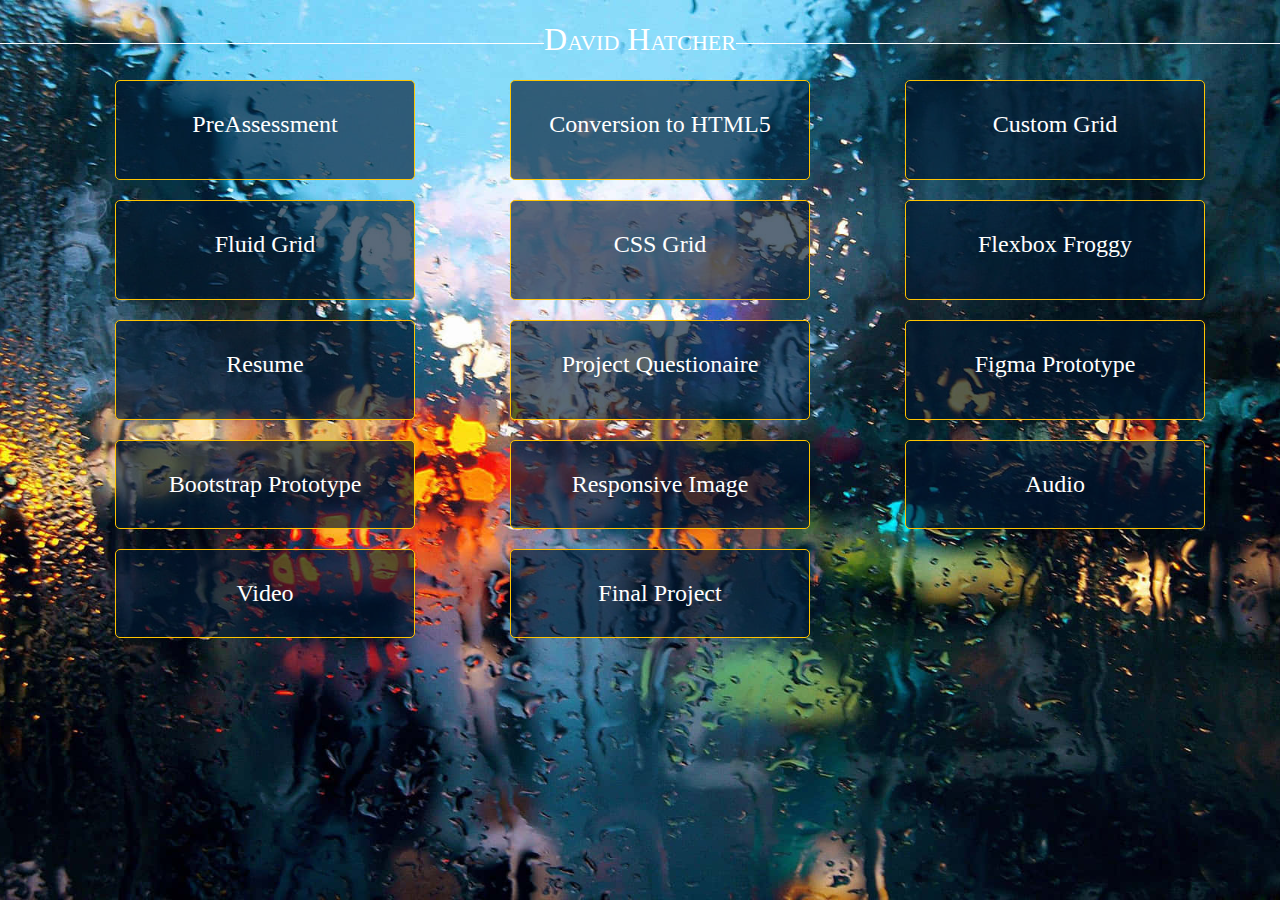
<file: index.html>
<!DOCTYPE html>
<html lang="en">
<head>
    <meta charset="UTF-8">
    <meta name ="author" content="David Hatcher" />
    <link rel="stylesheet" href="assets/css/style.css">
    <meta name="viewport" content="width=device-width, initial-scale=1.0">
    <title>Document</title>
</head>


<body>

    <main class="container">

  <!--  <img src="assets/img/rain_400.jpg" 
    srcset="assets/img/rain_1920.jpg 1920w, 
    assets/img/rain_1327.jpg 1327w,
    assets/img/rain_1034.jpg 1034,
    assets/img/rain_768.jpg 768,
    assets/img/rain_400.jpg 400" alt="Rain on Window">
    -->

    <h1>David Hatcher</h1>

        <ul class="grid-container" id="specifically-me">
            <li class = "box"><a href="preassessment/index.html">PreAssessment</a></li>
            <li class = "box"><a href="HTML5-semantics/index.html">Conversion to HTML5</a></li>
            <li class = "box"><a href="grid/index.html">Custom Grid</a></li>
            <li class = "box"><a href="fluid-grid/index.html">Fluid Grid</a></li>
            <li class = "box"><a href="css-grid-exercise-1/index.html">CSS Grid</a></li>
            <li class = "box"><a href="assets/img/Flexbox.PNG">Flexbox Froggy</a></li>
            <li class = "box"><a href="resume/index.html">Resume</a></li>
            <li class = "box"><a href="Final Project Planning/Questionaire/Site Planning Questionnaire.pdf">Project Questionaire</a></li>
            <li class = "box"><a href="https://www.figma.com/proto/dkcM1W251LJJp8NVSPHXsZ/Visual-Prototype?type=design&node-id=2-13&t=l8nT8TWOefuzTnHR-1&scaling=scale-down&page-id=0%3A1&mode=design">Figma Prototype</a></li>
            <li class = "box"><a href="bootstrap/index.html">Bootstrap Prototype</a></li>
            <li class = "box"><a href="responsive-image/index.html">Responsive Image</a></li>
            <li class = "box"><a href="audio/index.html">Audio</a></li>
            <li class = "box"><a href="video/index.html">Video</a></li>
            <li class = "box"><a href="final-project/homepage.html">Final Project</a></li>
        </ul>
        
</main>
</body>
</html>
</file>
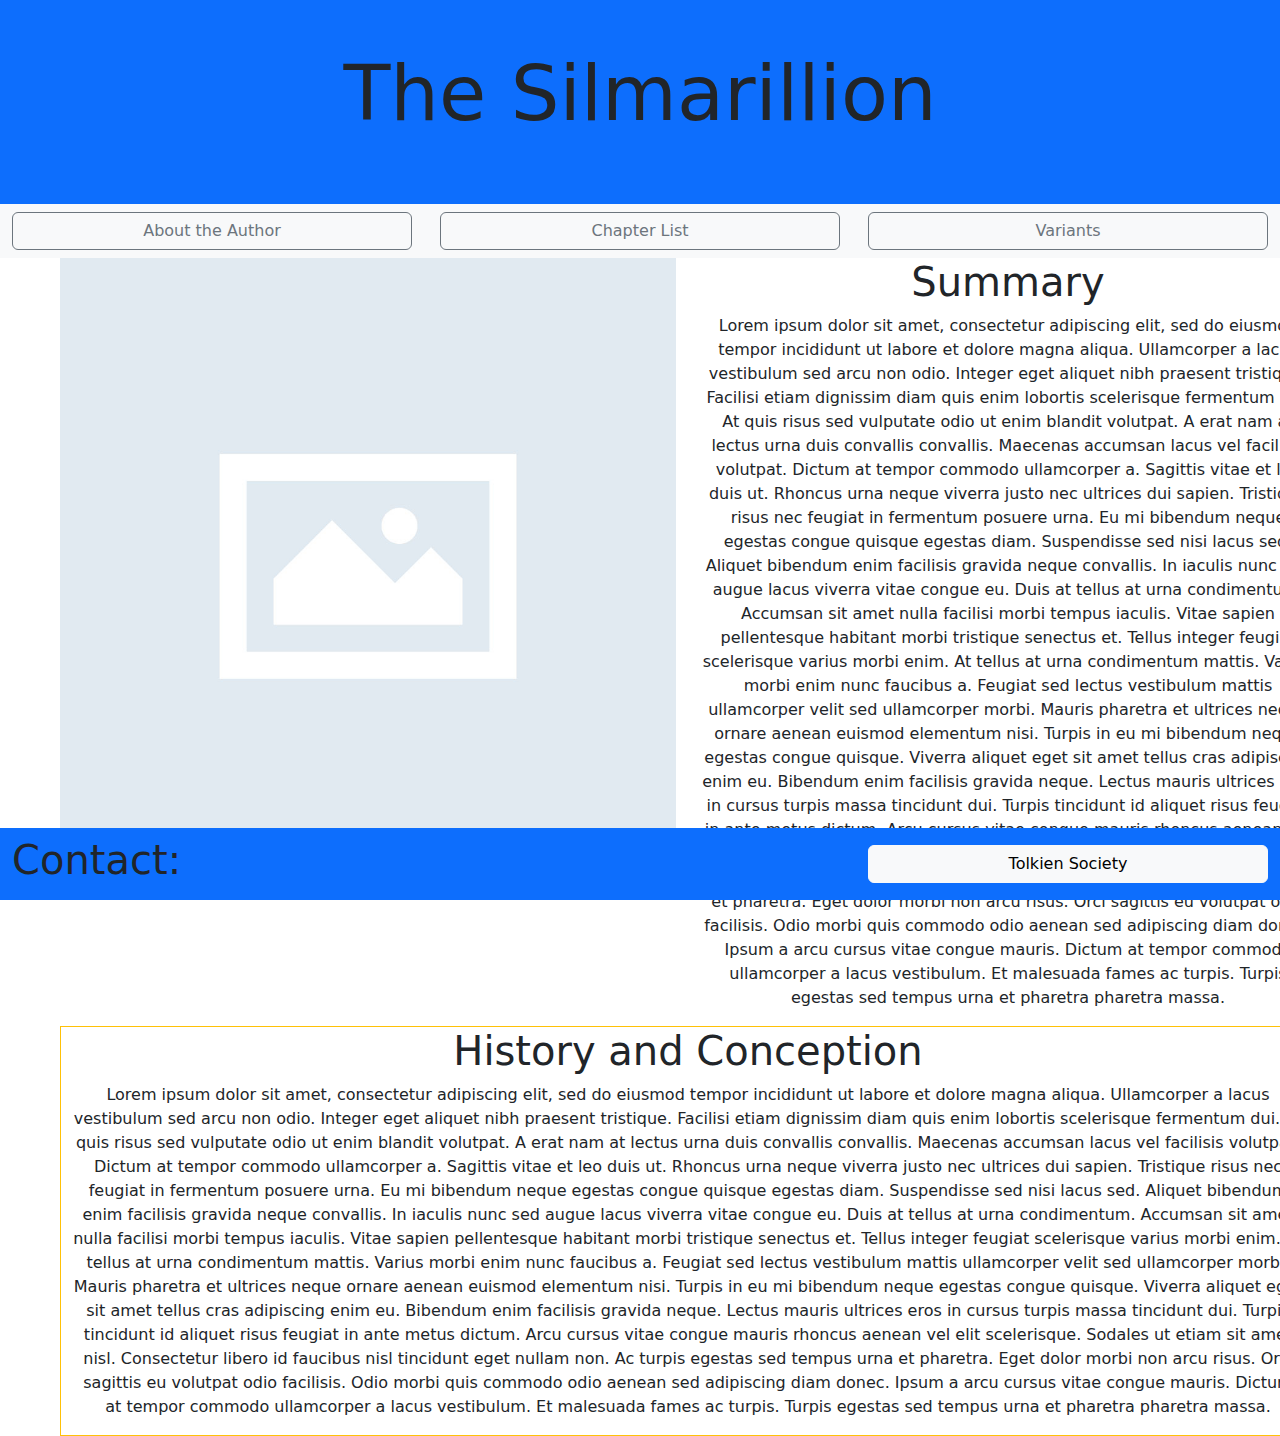
<file: bootstrap/index.html>
<!doctype html>
<html lang="en">
  <head>
    <meta charset="utf-8">
    <meta name ="author" content="David Hatcher" />
    <meta name="viewport" content="width=device-width, initial-scale=1">
    <title>Bootstrap demo</title>
    <link href="https://cdn.jsdelivr.net/npm/bootstrap@5.3.3/dist/css/bootstrap.min.css" rel="stylesheet" integrity="sha384-QWTKZyjpPEjISv5WaRU9OFeRpok6YctnYmDr5pNlyT2bRjXh0JMhjY6hW+ALEwIH" crossorigin="anonymous">
    <link href="assets/css/style.css" rel="stylesheet">
</head>
  <body>

    <header>
      <!-- Jumbotron -->
      <div class="jumbotron bg-primary p-5  text-center">
        <h1 class="mb-3" style="font-size: 6vw;">The Silmarillion</h1>
      </div>
      <!-- Jumbotron -->
    </header>

    <!--Nav-->
    <nav class="navbar sticky-top bg-body-tertiary">
      <form class="container-fluid text-center">
        <button class="btn btn-default btn-outline-secondary custom" type="button">About the Author</button>
        <button class="btn btn-default btn-outline-secondary custom" type="button">Chapter List</button>
        <button class="btn btn-default btn-outline-secondary custom" type="button">Variants</button>
      </form>
    </nav>
    <!--Nav-->

   
      <div class="container-fluid mx-5">
        <div class="row">
          <div class="col-lg-6">
            <img src="../bootstrap/assets/img/placeholderimage.jpg" class="img-fluid" alt="placeholder">
          </div>
          <div class="col text-center">
            <h1>Summary</h1>
              <p>
                Lorem ipsum dolor sit amet, consectetur adipiscing elit, sed do eiusmod tempor incididunt ut labore et dolore magna aliqua. Ullamcorper a lacus vestibulum sed arcu non odio. Integer eget aliquet nibh praesent tristique. Facilisi etiam dignissim diam quis enim lobortis scelerisque fermentum dui. At quis risus sed vulputate odio ut enim blandit volutpat. A erat nam at lectus urna duis convallis convallis. Maecenas accumsan lacus vel facilisis volutpat. Dictum at tempor commodo ullamcorper a. Sagittis vitae et leo duis ut. Rhoncus urna neque viverra justo nec ultrices dui sapien. Tristique risus nec feugiat in fermentum posuere urna. Eu mi bibendum neque egestas congue quisque egestas diam. Suspendisse sed nisi lacus sed. Aliquet bibendum enim facilisis gravida neque convallis. In iaculis nunc sed augue lacus viverra vitae congue eu.
                Duis at tellus at urna condimentum. Accumsan sit amet nulla facilisi morbi tempus iaculis. Vitae sapien pellentesque habitant morbi tristique senectus et. Tellus integer feugiat scelerisque varius morbi enim. At tellus at urna condimentum mattis. Varius morbi enim nunc faucibus a. Feugiat sed lectus vestibulum mattis ullamcorper velit sed ullamcorper morbi. Mauris pharetra et ultrices neque ornare aenean euismod elementum nisi. Turpis in eu mi bibendum neque egestas congue quisque. Viverra aliquet eget sit amet tellus cras adipiscing enim eu. Bibendum enim facilisis gravida neque. Lectus mauris ultrices eros in cursus turpis massa tincidunt dui.
                Turpis tincidunt id aliquet risus feugiat in ante metus dictum. Arcu cursus vitae congue mauris rhoncus aenean vel elit scelerisque. Sodales ut etiam sit amet nisl. Consectetur libero id faucibus nisl tincidunt eget nullam non. Ac turpis egestas sed tempus urna et pharetra. Eget dolor morbi non arcu risus. Orci sagittis eu volutpat odio facilisis. Odio morbi quis commodo odio aenean sed adipiscing diam donec. Ipsum a arcu cursus vitae congue mauris. Dictum at tempor commodo ullamcorper a lacus vestibulum. Et malesuada fames ac turpis. Turpis egestas sed tempus urna et pharetra pharetra massa.
              </p>
          </div>
        </div>

        <div class="container-fluid text-center border border-warning">
          <h1>History and Conception</h1>
              <p>
                Lorem ipsum dolor sit amet, consectetur adipiscing elit, sed do eiusmod tempor incididunt ut labore et dolore magna aliqua. Ullamcorper a lacus vestibulum sed arcu non odio. Integer eget aliquet nibh praesent tristique. Facilisi etiam dignissim diam quis enim lobortis scelerisque fermentum dui. At quis risus sed vulputate odio ut enim blandit volutpat. A erat nam at lectus urna duis convallis convallis. Maecenas accumsan lacus vel facilisis volutpat. Dictum at tempor commodo ullamcorper a. Sagittis vitae et leo duis ut. Rhoncus urna neque viverra justo nec ultrices dui sapien. Tristique risus nec feugiat in fermentum posuere urna. Eu mi bibendum neque egestas congue quisque egestas diam. Suspendisse sed nisi lacus sed. Aliquet bibendum enim facilisis gravida neque convallis. In iaculis nunc sed augue lacus viverra vitae congue eu.
                Duis at tellus at urna condimentum. Accumsan sit amet nulla facilisi morbi tempus iaculis. Vitae sapien pellentesque habitant morbi tristique senectus et. Tellus integer feugiat scelerisque varius morbi enim. At tellus at urna condimentum mattis. Varius morbi enim nunc faucibus a. Feugiat sed lectus vestibulum mattis ullamcorper velit sed ullamcorper morbi. Mauris pharetra et ultrices neque ornare aenean euismod elementum nisi. Turpis in eu mi bibendum neque egestas congue quisque. Viverra aliquet eget sit amet tellus cras adipiscing enim eu. Bibendum enim facilisis gravida neque. Lectus mauris ultrices eros in cursus turpis massa tincidunt dui.
                Turpis tincidunt id aliquet risus feugiat in ante metus dictum. Arcu cursus vitae congue mauris rhoncus aenean vel elit scelerisque. Sodales ut etiam sit amet nisl. Consectetur libero id faucibus nisl tincidunt eget nullam non. Ac turpis egestas sed tempus urna et pharetra. Eget dolor morbi non arcu risus. Orci sagittis eu volutpat odio facilisis. Odio morbi quis commodo odio aenean sed adipiscing diam donec. Ipsum a arcu cursus vitae congue mauris. Dictum at tempor commodo ullamcorper a lacus vestibulum. Et malesuada fames ac turpis. Turpis egestas sed tempus urna et pharetra pharetra massa.
              </p>
        </div>
        

    <!--footer-->
    <nav class="navbar fixed-bottom bg-primary ">
      <form class="container-fluid text-center">
        <h1>Contact:</h1>
        <button class="btn btn-light custom" type="button">Tolkien Society</button>
      </form>
    </nav>
    <!--footer-->
      
    
   

    
    
    <script src="https://cdn.jsdelivr.net/npm/bootstrap@5.3.3/dist/js/bootstrap.bundle.min.js" integrity="sha384-YvpcrYf0tY3lHB60NNkmXc5s9fDVZLESaAA55NDzOxhy9GkcIdslK1eN7N6jIeHz" crossorigin="anonymous"></script>
  </body>
</html>
</file>
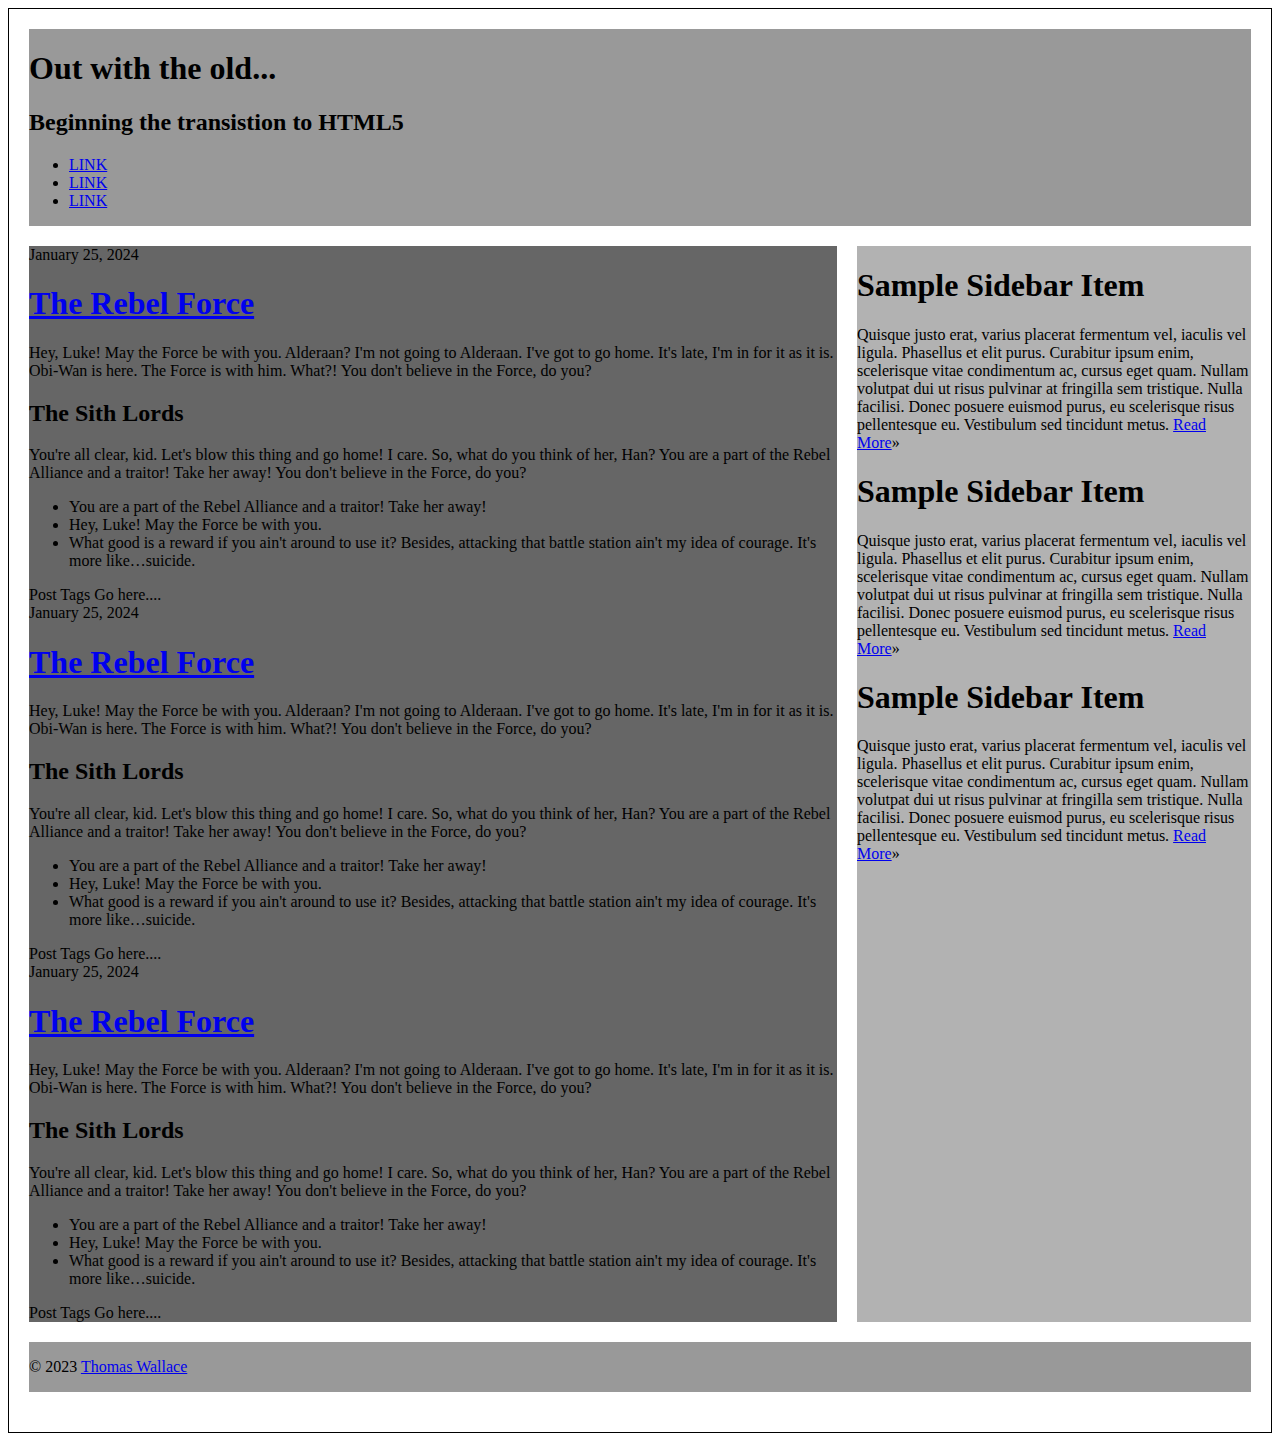
<file: css-grid-exercise-1/index.html>
<!DOCTYPE html>
<html lang="en">
<head>
<meta charset="utf-8" />
<title>Out with the old...</title>
<link rel="stylesheet" href="assets/css/style.css">
<meta name="description" content="We are going to refine this document down to a good starting point for all html5 projects moving forward." />
<meta name="author" content="Thomas Wallace" />
<link rel="shortcut icon" href="/favicon.ico" />
</head>
<body>
<main class ="cf">
  <header class="primary">
    <h1>Out with the old...</h1>
    <h2>Beginning the transistion to HTML5</h2>
    <nav class = "primary">
      <ul>
        <li><a href="#">LINK</a></li>
        <li><a href="#">LINK</a></li>
        <li><a href="#">LINK</a></li>
      </ul>
    </nav>
  </header>
  <section id ="content">
    <section id="blog">
      <article class="post">
        <header>
        <time datetime="2024-01-25">January 25, 2024</time>
        <h1> <a href="#" rel="bookmark" title="link to this post">The Rebel Force</a> </h1>
        </header>
        <p>Hey, Luke! May the Force be with you. Alderaan? I'm not going to Alderaan. I've got to go home. It's late, I'm in for it as it is. Obi-Wan is here. The Force is with him. What?! You don't believe in the Force, do you?</p>
        <h2>The Sith Lords</h2>
        <p>You're all clear, kid. Let's blow this thing and go home! I care. So, what do you think of her, Han? You are a part of the Rebel Alliance and a traitor! Take her away! You don't believe in the Force, do you?</p>
        <ul>
          <li>You are a part of the Rebel Alliance and a traitor! Take her away!</li>
          <li>Hey, Luke! May the Force be with you.</li>
          <li>What good is a reward if you ain't around to use it? Besides, attacking that battle station ain't my idea of courage. It's more like&hellip;suicide.</li>
        </ul>
        <footer class="post-meta"> Post Tags Go here.... </footer>
      </article>
      <article class="post">
        <header>
        <time datetime="2024-01-25">January 25, 2024</time>
        <h1> <a href="#" rel="bookmark" title="link to this post">The Rebel Force</a> </h1>
        </header>
        <p>Hey, Luke! May the Force be with you. Alderaan? I'm not going to Alderaan. I've got to go home. It's late, I'm in for it as it is. Obi-Wan is here. The Force is with him. What?! You don't believe in the Force, do you?</p>
        <h2>The Sith Lords</h2>
        <p>You're all clear, kid. Let's blow this thing and go home! I care. So, what do you think of her, Han? You are a part of the Rebel Alliance and a traitor! Take her away! You don't believe in the Force, do you?</p>
        <ul>
          <li>You are a part of the Rebel Alliance and a traitor! Take her away!</li>
          <li>Hey, Luke! May the Force be with you.</li>
          <li>What good is a reward if you ain't around to use it? Besides, attacking that battle station ain't my idea of courage. It's more like&hellip;suicide.</li>
        </ul>
        <footer class="post-meta"> Post Tags Go here.... </footer>
      </article>
      <article class="post">
        <header>
        <time datetime="2024-01-25">January 25, 2024</time>
        <h1> <a href="#" rel="bookmark" title="link to this post">The Rebel Force</a> </h1>
        </header>
        <p>Hey, Luke! May the Force be with you. Alderaan? I'm not going to Alderaan. I've got to go home. It's late, I'm in for it as it is. Obi-Wan is here. The Force is with him. What?! You don't believe in the Force, do you?</p>
        <h2>The Sith Lords</h2>
        <p>You're all clear, kid. Let's blow this thing and go home! I care. So, what do you think of her, Han? You are a part of the Rebel Alliance and a traitor! Take her away! You don't believe in the Force, do you?</p>
        <ul>
          <li>You are a part of the Rebel Alliance and a traitor! Take her away!</li>
          <li>Hey, Luke! May the Force be with you.</li>
          <li>What good is a reward if you ain't around to use it? Besides, attacking that battle station ain't my idea of courage. It's more like&hellip;suicide.</li>
        </ul>
        <footer class="post-meta"> Post Tags Go here.... </footer>
      </article>
    </section>
    <!--#primary -->
    <aside id="supporting-material">
      <article class="widget">
        <h1>Sample Sidebar Item </h1>
        <p>Quisque justo erat, varius placerat fermentum vel, iaculis vel ligula. Phasellus et elit purus. Curabitur ipsum enim, scelerisque vitae condimentum ac, cursus eget quam. Nullam volutpat dui ut risus pulvinar at fringilla sem tristique. Nulla facilisi. Donec posuere euismod purus, eu scelerisque risus pellentesque eu. Vestibulum sed tincidunt metus. <a href="#">Read More</a>&raquo;</p>
      </article>
      <article class="widget">
        <h1>Sample Sidebar Item </h1>
        <p>Quisque justo erat, varius placerat fermentum vel, iaculis vel ligula. Phasellus et elit purus. Curabitur ipsum enim, scelerisque vitae condimentum ac, cursus eget quam. Nullam volutpat dui ut risus pulvinar at fringilla sem tristique. Nulla facilisi. Donec posuere euismod purus, eu scelerisque risus pellentesque eu. Vestibulum sed tincidunt metus. <a href="#">Read More</a>&raquo;</p>
      </article>
      <article class="widget">
        <h1>Sample Sidebar Item </h1>
        <p>Quisque justo erat, varius placerat fermentum vel, iaculis vel ligula. Phasellus et elit purus. Curabitur ipsum enim, scelerisque vitae condimentum ac, cursus eget quam. Nullam volutpat dui ut risus pulvinar at fringilla sem tristique. Nulla facilisi. Donec posuere euismod purus, eu scelerisque risus pellentesque eu. Vestibulum sed tincidunt metus. <a href="#">Read More</a>&raquo;</p>
      </article>
    </aside>
    <!--#secondary --> 
  </section>
  <!--#content -->
  <footer class = "primary">
    <p>&copy; 2023 <a href="#">Thomas Wallace</a></p>
  </footer>
</main>
<!--.container -->
</body>
</html>
</file>
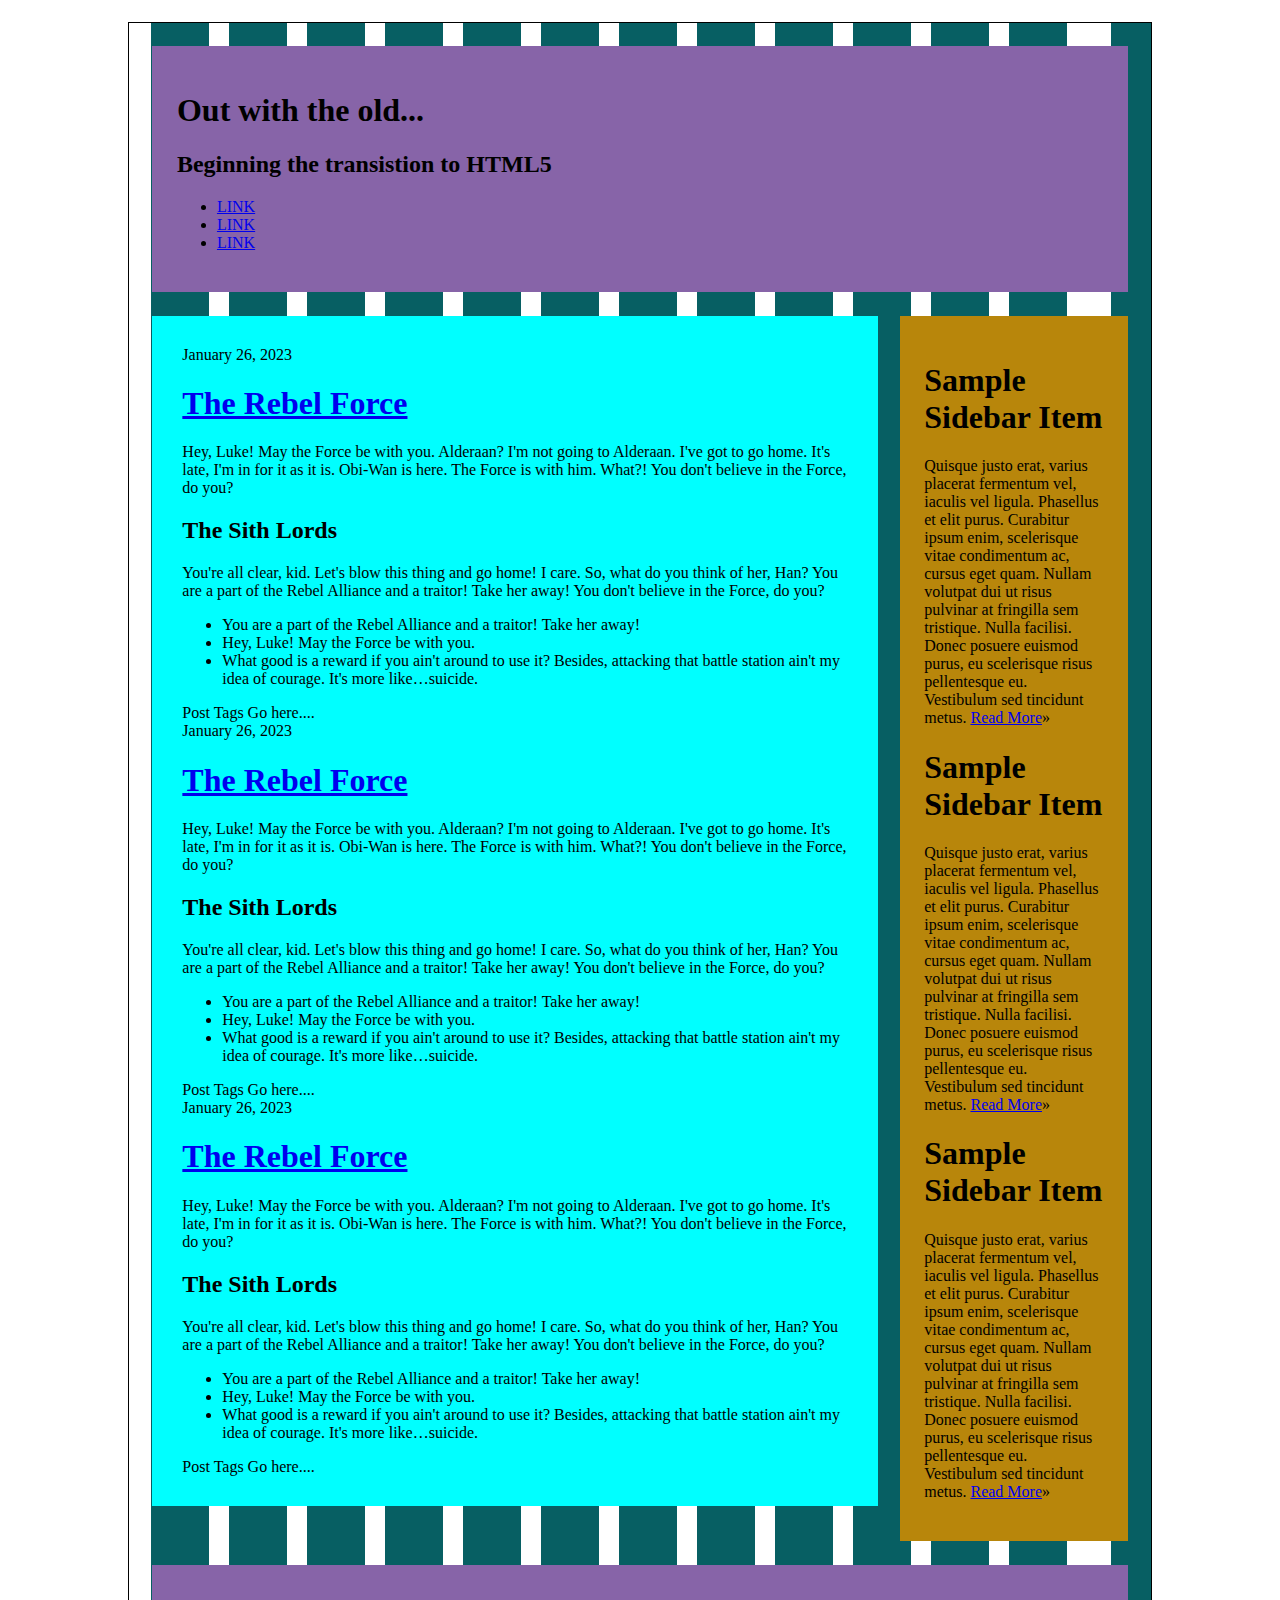
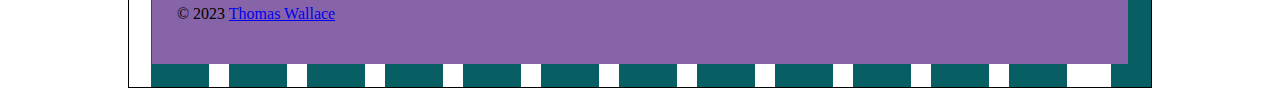
<file: html5-demo Fluid Grid/index.html>
<!DOCTYPE html>
<html lang="en">

<head>
  <meta charset="utf-8" />
  <title>Out with the old...</title>
  <link rel="stylesheet" href="assets/css/style.css">
  <meta name="description" content="We are going to refine this document down to a good starting point for all html5 projects moving forward." />
  <meta name="author" content="Thomas Wallace" />
  <link rel="shortcut icon" href="/favicon.ico" />
</head>

<body>
  <main class="cf">
    <header class="primary">
      <h1>Out with the old...</h1>
      <h2>Beginning the transistion to HTML5</h2>
      <nav class="primary">
        <ul>
          <li><a href="#">LINK</a></li>
          <li><a href="#">LINK</a></li>
          <li><a href="#">LINK</a></li>
        </ul>
      </nav>
    </header>
    <section id="content">
      <section id="blog">
        <article class="post">
          <header>
            <time class="post-date" datetime="2023-01-26">January 26, 2023</time>
            <h1> <a href="#" rel="bookmark" title="link to this post">The Rebel Force</a> </h1>
          </header>
          <p>Hey, Luke! May the Force be with you. Alderaan? I'm not going to Alderaan. I've got to go home. It's late, I'm in for it as it is. Obi-Wan is here. The Force is with him. What?! You don't believe in the Force, do you?</p>
          <h2>The Sith Lords</h2>
          <p>You're all clear, kid. Let's blow this thing and go home! I care. So, what do you think of her, Han? You are a part of the Rebel Alliance and a traitor! Take her away! You don't believe in the Force, do you?</p>
          <ul>
            <li>You are a part of the Rebel Alliance and a traitor! Take her away!</li>
            <li>Hey, Luke! May the Force be with you.</li>
            <li>What good is a reward if you ain't around to use it? Besides, attacking that battle station ain't my idea of courage. It's more like&hellip;suicide.</li>
          </ul>
          <footer class="post-meta"> Post Tags Go here.... </footer>
        </article>
        <article class="post">
          <header>
            <time class="post-date" datetime="2023-01-26">January 26, 2023</time>
            <h1> <a href="#" rel="bookmark" title="link to this post">The Rebel Force</a> </h1>
          </header>
          <p>Hey, Luke! May the Force be with you. Alderaan? I'm not going to Alderaan. I've got to go home. It's late, I'm in for it as it is. Obi-Wan is here. The Force is with him. What?! You don't believe in the Force, do you?</p>
          <h2>The Sith Lords</h2>
          <p>You're all clear, kid. Let's blow this thing and go home! I care. So, what do you think of her, Han? You are a part of the Rebel Alliance and a traitor! Take her away! You don't believe in the Force, do you?</p>
          <ul>
            <li>You are a part of the Rebel Alliance and a traitor! Take her away!</li>
            <li>Hey, Luke! May the Force be with you.</li>
            <li>What good is a reward if you ain't around to use it? Besides, attacking that battle station ain't my idea of courage. It's more like&hellip;suicide.</li>
          </ul>
          <footer class="post-meta"> Post Tags Go here.... </footer>
        </article>
        <article class="post">
          <header>
            <time class="post-date" datetime="2023-01-26">January 26, 2023</time>
            <h1> <a href="#" rel="bookmark" title="link to this post">The Rebel Force</a> </h1>
          </header>
          <p>Hey, Luke! May the Force be with you. Alderaan? I'm not going to Alderaan. I've got to go home. It's late, I'm in for it as it is. Obi-Wan is here. The Force is with him. What?! You don't believe in the Force, do you?</p>
          <h2>The Sith Lords</h2>
          <p>You're all clear, kid. Let's blow this thing and go home! I care. So, what do you think of her, Han? You are a part of the Rebel Alliance and a traitor! Take her away! You don't believe in the Force, do you?</p>
          <ul>
            <li>You are a part of the Rebel Alliance and a traitor! Take her away!</li>
            <li>Hey, Luke! May the Force be with you.</li>
            <li>What good is a reward if you ain't around to use it? Besides, attacking that battle station ain't my idea of courage. It's more like&hellip;suicide.</li>
          </ul>
          <footer class="post-meta"> Post Tags Go here.... </footer>
        </article>
      </section>
      <aside>
        <article class="widget">
          <h1>Sample Sidebar Item </h1>
          <p>Quisque justo erat, varius placerat fermentum vel, iaculis vel ligula. Phasellus et elit purus. Curabitur ipsum enim, scelerisque vitae condimentum ac, cursus eget quam. Nullam volutpat dui ut risus pulvinar at fringilla sem tristique. Nulla facilisi. Donec posuere euismod purus, eu scelerisque risus pellentesque eu. Vestibulum sed tincidunt metus. <a href="#">Read More</a>&raquo;</p>
        </article>
        <article class="widget">
          <h1>Sample Sidebar Item </h1>
          <p>Quisque justo erat, varius placerat fermentum vel, iaculis vel ligula. Phasellus et elit purus. Curabitur ipsum enim, scelerisque vitae condimentum ac, cursus eget quam. Nullam volutpat dui ut risus pulvinar at fringilla sem tristique. Nulla facilisi. Donec posuere euismod purus, eu scelerisque risus pellentesque eu. Vestibulum sed tincidunt metus. <a href="#">Read More</a>&raquo;</p>
        </article>
        <article class="widget">
          <h1>Sample Sidebar Item </h1>
          <p>Quisque justo erat, varius placerat fermentum vel, iaculis vel ligula. Phasellus et elit purus. Curabitur ipsum enim, scelerisque vitae condimentum ac, cursus eget quam. Nullam volutpat dui ut risus pulvinar at fringilla sem tristique. Nulla facilisi. Donec posuere euismod purus, eu scelerisque risus pellentesque eu. Vestibulum sed tincidunt metus. <a href="#">Read More</a>&raquo;</p>
        </article>
      </aside>
      <!--#secondary -->
    </section>
    <footer class="primary">
      <p>&copy; 2023 <a href="#">Thomas Wallace</a></p>
    </footer>
  </main>
</body>

</html>
</file>
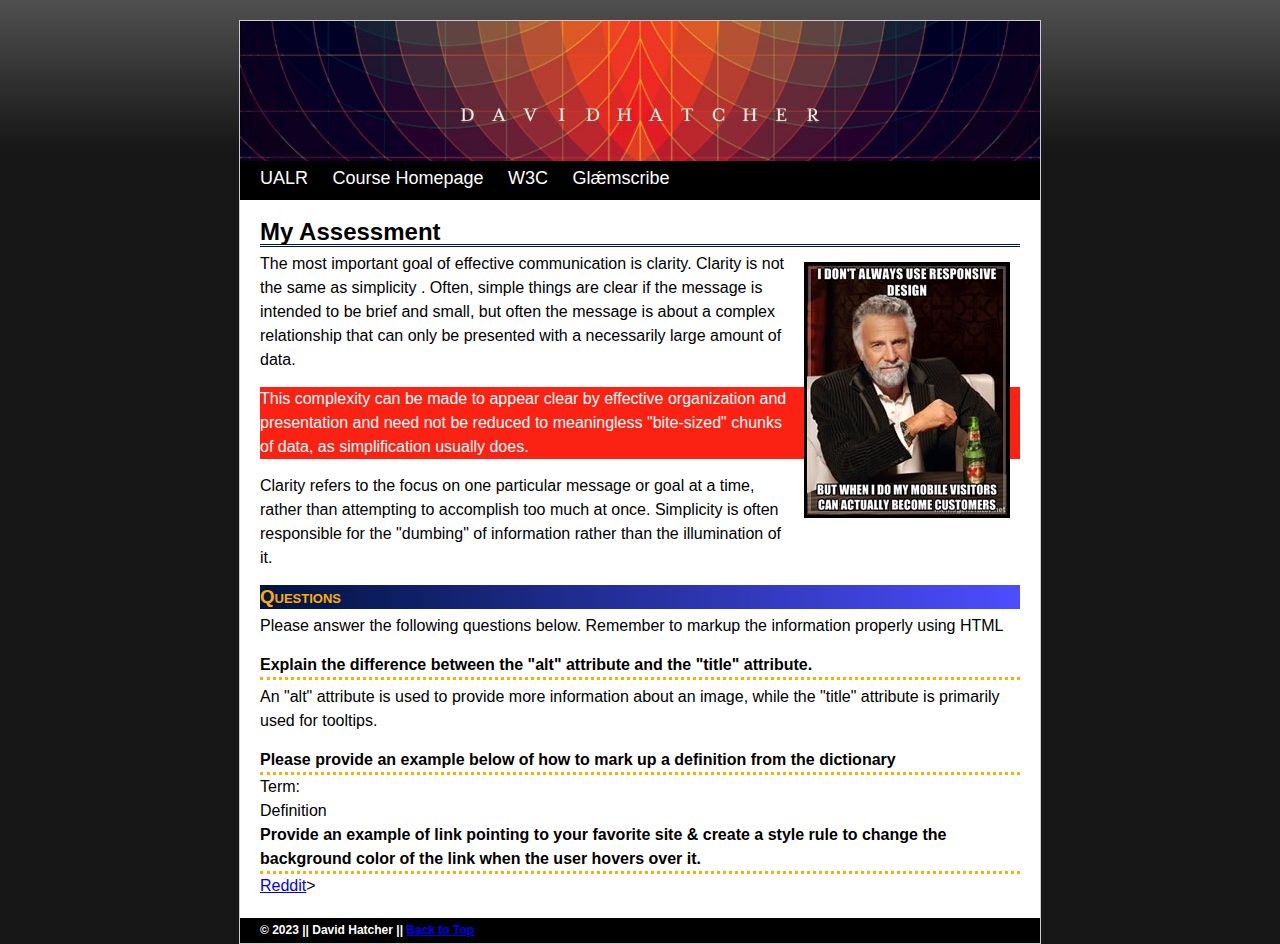
<file: pre-assessment/index.html>
<!doctype html>
<html lang="en">
<head>
<meta charset="UTF-8">
<meta name="description" content="This is a skills pre-assessment for Mobile Web Development" />
<meta name="author" content="David Hatcher" />
<link href="assets/css/style.css" rel="stylesheet" />
<title>IFSC 3342 Pre-Assessment - David Hatcher</title>
</head>
<body>
<div id="container">
  <div id="header">
    <h1><a href="index.html">David Hatcher</a></h1>
  </div>
  <div id="nav">
    <ul>
      <li><a href="http://ualr.edu" title="link to UALR Homepage">UALR</a></li>
      <li><a href="https://thomaswallace.net/course/mobile-web/spring-2018/" title="link to Mobile-Web Developement course Homepage" >Course Homepage</a></li>
      <li><a href="http://www.w3.org/" title="link to W3C website">W3C</a></li>
      <li><a href="https://glaemscrafu.jrrvf.com/english/glaemscribe.html" title="link to a Tolkein language transcriber">Glǽmscribe</a></li>
    </ul>
  </div>
  <div id="content">
    <h2>My Assessment</h2> <!--Hey Thomas!-->
    <p><img src="assets/img/content-image2.jpg" alt="The Most Interesting Man in the World" class="float-me"/>The most important goal of effective communication is clarity. Clarity is not the same as simplicity . Often, simple things are clear if the message is intended to be brief and small, but often the message is about a complex relationship that can only be presented with a necessarily large amount of data. </p>
    <p class="alert">This complexity can be made to appear clear by effective organization and presentation and need not be reduced to meaningless "bite-sized" chunks of data, as simplification usually does. </p>
    <p>Clarity refers to the focus on one particular message or goal at a time, rather than attempting to accomplish too much at once. Simplicity is often responsible for the "dumbing" of information rather than the illumination of it.</p>
    <h3>Questions</h3>
    <p>Please answer the following questions below. Remember to markup the information properly using HTML</p>
    <h4>Explain the difference between the &quot;alt&quot; attribute and the &quot;title&quot; attribute. </h4>
    <p>An &quot;alt&quot; attribute is used to provide more information about an image, while the &quot;title&quot;
      attribute is primarily used for tooltips.
    </p>
    <h4>Please provide an example below of how to mark up a definition from the dictionary</h4>
    <dl>
      <dt>Term: </dt>
      <dd>Definition</dd>
     </dl>
    <h4>Provide an example of link pointing to your favorite site &amp; create a style rule to change the background color of the link when the user hovers over it. </h4>
    <a href="https://reddit.com">Reddit</a>>
  </div>
  <div id="footer">
    <h6>&copy; 2023 || David Hatcher || <a href="#top">Back to Top</a></h6>
  </div>
</div>
</body>
</html>
</file>
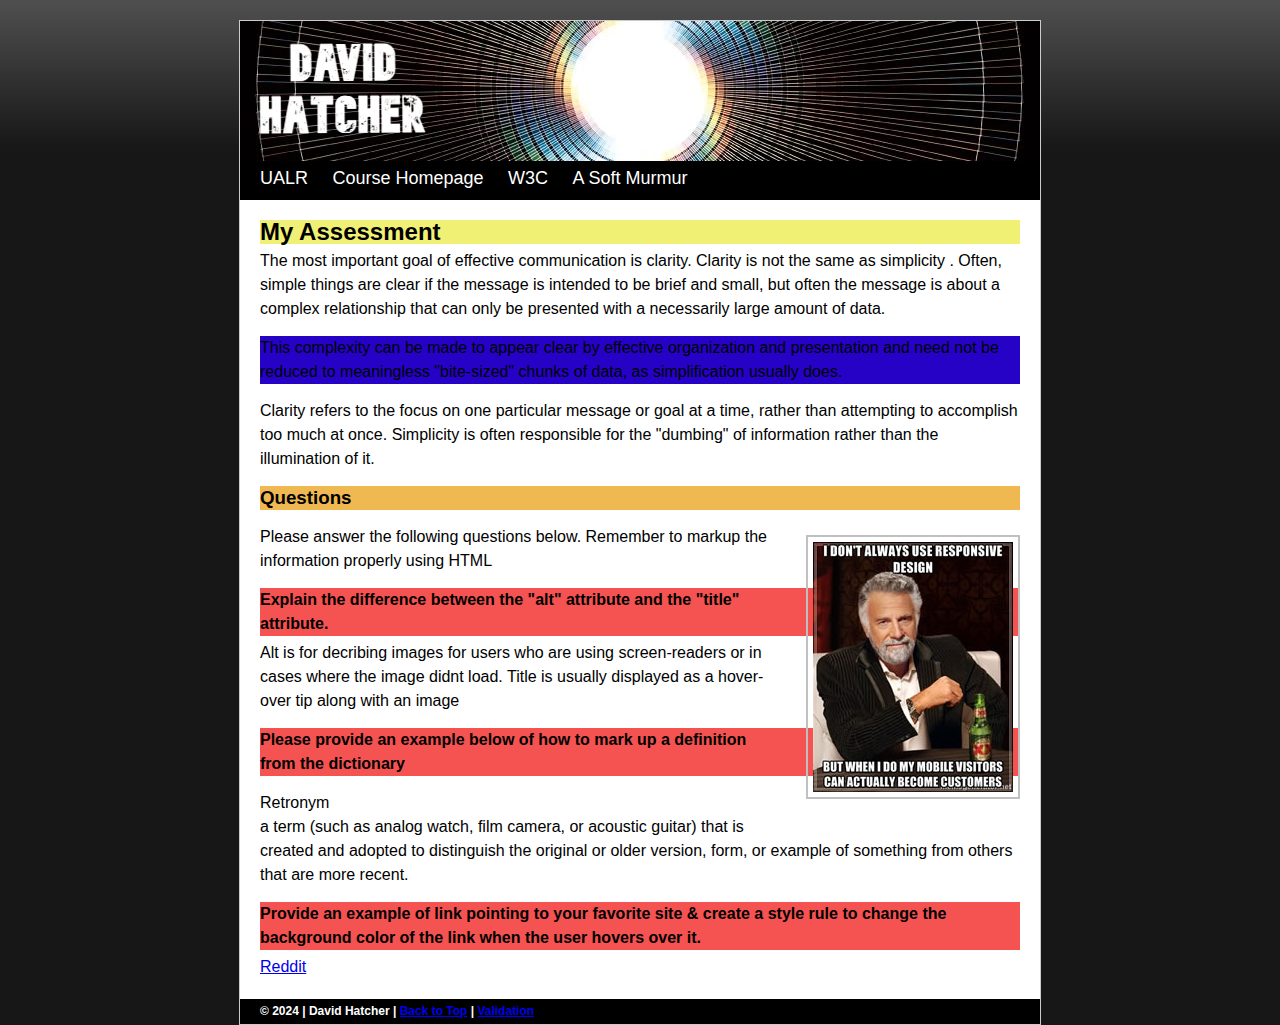
<file: preassessment/index.html>
<!doctype html>
<html lang="en">
<head>
<meta charset="UTF-8"> <!--defining character encoding for browser, UTF-8 is widely used-->
<meta name="description" content="This is a skills pre-assessment for Mobile Web Development" /> <!--a short decription of the page, may be shown in search engine-->
<meta name ="author" content="David Hatcher" /> <!--declares me as author of the page-->
<link href="assets/css/screen.css" rel="stylesheet" media="all"/>
<title>IFSC 3342 Pre-Assessment | David Hatcher</title>
</head>
<body>
<div id="container">
  <div id="header">
    <h1><a href="index.html">David Hatcher</a></h1><!--Hey Thomas!-->
  </div>
  <div id="nav">
    <ul>
      <li><a href="http://ualr.edu" title="Link to UALR Homepage">UALR</a></li>
      <li><a href="https://thomaswallace.net/course/mobile-web/spring-2018/" title="Link to the Mobile Web Course Homepage">Course Homepage</a></li>
      <li><a href="http://www.w3.org/" title="Link to the World Wide Web Consortium">W3C</a></li>
      <li><a href="https://asoftmurmur.com/" title="Custom Ambient Sounds!">A Soft Murmur</a></li>
    </ul>
  </div>
  <div id="content">
    <h2>My Assessment</h2>
    <p>The most important goal of effective communication is clarity. Clarity is not the same as simplicity . Often, simple things are clear if the message is intended to be brief and small, but often the message is about a complex relationship that can only be presented with a necessarily large amount of data. </p>
    <p class="alert">This complexity can be made to appear clear by effective organization and presentation and need not be reduced to meaningless "bite-sized" chunks of data, as simplification usually does. </p>
    <p>Clarity refers to the focus on one particular message or goal at a time, rather than attempting to accomplish too much at once. Simplicity is often responsible for the "dumbing" of information rather than the illumination of it.</p>
    <h3>Questions</h3>
    <p><img src="assets/img/content-image2.jpg" class="img-right" alt="The most interesting man in the wolrd"></p>
    <p>Please answer the following questions below. Remember to markup the information properly using HTML</p>
    <h4>Explain the difference between the &quot;alt&quot; attribute and the &quot;title&quot; attribute. </h4>
    <p>Alt is for decribing images for users who are using screen-readers or in cases where the image didnt load. Title is usually displayed as a hover-over tip along with an image</p>
    <h4>Please provide an example below of how to mark up a definition from the dictionary</h4>
    <p><dl>
        <dt>Retronym</dt>
        <dd>a term (such as analog watch, film camera, or acoustic guitar) that is 
            created and adopted to distinguish the original or older version, form, 
            or example of something from others that are more recent.</dd>
      </dl>
      </p>
    <h4>Provide an example of link pointing to your favorite site &amp; create a style rule to change the background color of the link when the user hovers over it. </h4>
    <p><a href="https://reddit.com/" title="Link to Reddit.com">Reddit</a></p>
  </div>
  <div id="footer">
    <h6>&copy; 2024 | David Hatcher | <a href="#">Back to Top</a> | <a href="https://validator.w3.org/nu/?doc=https%3A%2F%2Fprobable-enigma-7w7qwrpx55q2pj5x.github.dev%2Fpf-signin%3Fid%3Dquick-book-cmj9dr6%26cluster%3Duse%26name%3Dprobable-enigma-7w7qwrpx55q2pj5x%26port%3D5500%26pb%3Dhttps%253A%252F%252Fprobable-enigma-7w7qwrpx55q2pj5x-5500.app.github.dev%252Fauth%252Fpostback%252Ftunnel%253Frd%253D%25252Fpreassessment%25252Findex.html%2526tunnel%253D1%26cid%3D9a5cb643-02d7-42d5-b433-56b10f901403">Validation</a></h6>
  </div>
</div>
</body>
</html>
</file>
<file: assets/css/style.css>
html{
    box-sizing: border-box;
}
*,
*::before,
*::after{
    box-sizing: inherit;
}



:root{
    --accent-color: rgb(255, 196, 0);
    --block-background-color: rgba(1, 25, 49,0.65);
}

body{
    margin: 0;
    padding: 0;
    background-image: url(../img/rain.jpg);
    background-size: cover;
    background-repeat: no-repeat;
    background-attachment: fixed;
    background-position: center;
}


.box{
    display: block;
    background-color: var(--block-background-color);
    border-radius: 5px;
    border: 1px solid var(--accent-color);
    padding: 30px;
    text-decoration: none;
    text-align: center;
}

.box a {
    text-decoration: none;
    color: #fff;
    font-size: 150%;
}

body h1 {
    display: flex;
    flex-direction: row;
    justify-content: center;
    text-align: center;
    font-weight: 400;
    font-variant: small-caps;
    color: #fff;
  }
  body h1:before,
  body h1:after {
    background-color: rgb(255, 255, 255);
    content: "\a0";
    flex-grow: 1;
    height: 1px;
    position: relative;
    top: 1.359rem;
  }
  body h1:before {
    margin-right: 0px;
  }
  body h1:after {
    margin-left: 0px;
  }

  


/*Media Q's*/
@media (max-width: 550px){

    .grid-container{
        display: grid;
        place-content: center;
        gap:20px;
    }
   
}


@media (min-width: 551px){
    .grid-container{
        display:grid;
        gap:20px;
        grid-template-columns: 300px 300px;
        grid-template-rows: 100px 100px;
        background:rgba(0, 0, 0, 0);
        list-style-type:none;
        justify-content: center;
        justify-content: space-evenly;
    }
}


@media (min-width: 850px){
    .grid-container{
        display:grid;
        gap:20px;
        grid-template-columns: 300px 300px 300px;
        grid-template-rows: 100px 100px 100px;
        background:rgba(0, 0, 0, 0);
        list-style-type:none;
        justify-content: center;
        justify-content: space-evenly;
    }
}
</file>
<file: bootstrap/assets/css/style.css>
.custom {
    width: 400px !important;
}
</file>
<file: css-grid-exercise-1/assets/css/style.css>
html{
    box-sizing: border-box;   
   }
   *,
   *:before,
   *:after{
       box-sizing: inherit;
   }
   
   .cf:before,
   .cf:after {
       content: " "; /* 1 */
       display: table; /* 2 */
   }
   
   .cf:after {
       clear: both;
   }

 main{
    width: 100vu;
    display:grid;
    grid-template-columns: repeat(12,1fr);
    grid-template-rows: 200px, auto, 200px;
    margin: auto;
    gap: 20px;
    padding: 20px;
    border: 1px solid #000;
 }

header.primary{

    background: rgba(0, 0, 0, 0.4);
    grid-column: 1 / 13;
    grid-row: 1 / 2;
}

#content{
    grid-column: 1 / 13;
    grid-row: 2 / 2;
    display: grid;
    grid-template-columns: subgrid;
    grid-template-rows: subgrid;
}

footer.primary{

    background: rgba(0, 0, 0, 0.4);
    grid-column: 1 / 13;
    grid-row: 3 / 4;

}

#blog{
    background: rgba(0, 0, 0, 0.6);
    grid-column: 1 / 9;
}

aside{
    background: rgba(0, 0, 0, 0.3);
    grid-column: 9 / 13;
}
</file>
<file: html5-demo Fluid Grid/assets/css/style.css>
/* apply a natural box layout model to all elements, but allowing components to change */
html {
    box-sizing: border-box;
  }
  *,
  *:before,
  *:after {
    box-sizing: inherit;
  }

/*Nicolas Gallagher http://nicolasgallagher.com/micro-clearfix-hack/ */
/* Start of "Micro clearfix" */

.cf {
    zoom: 1;
  }
  .cf:before,
  .cf:after {
    content: "";
    display: table;
  }
  .cf:after {
    clear: both;
  }
  
  /* End of "Micro clearfix" */

  main{
    /*width: 960px;*/
    width:80vw;
    margin: 22px auto;
    border: 1px solid #000;
    background-image: url("../img/grid.png");
  }

  header.primary, footer.primary{
    /*width: 916px;*/
    width:95.416%;
    /*margin: 22px;*/
    margin:2.291%;
    background-color:rgb(135, 100, 168);
    float:left;
    /*padding: 22px;*/
    padding: 2.401%;
  }

  
  #blog{
    /*width: 682px;*/
    width:71.041%;
    background-color: aqua;
    float: left;
    /*margin-left: 22px;*/
    margin-left:2.291%;
    /*padding: 20px;*/
    padding:2.93%;
  }

  aside{
    /*width: 214px;*/
    width:22.291%;
    float: left;
    background-color: darkgoldenrod;
    /*margin-left: 20px;*/
    margin-left:2.083%;
    /*padding: 22px;*/
    padding: 2.401%;
  }
</file>
<file: preassessment/assets/css/screen.css>
/*
universal selector selecting everything in HTML file and setting margin and padding to 0
*/
* {
	margin: 0px;
	padding: 0px;
}
body {
	text-align: center;
	font-family: "Trebuchet MS", Arial, Helvetica, sans-serif;
	background-image: url("../img/bg-tile.jpg");
	background-repeat: repeat-x;
	background-color: #171717;
	font-size: 16px;
	line-height: 1.5em;
}
#container {
	max-width: 800px;
	margin-right: auto;
	margin-left: auto;
	text-align: left;
	background-color: #FFF;
	margin-top: 20px;
	border: 1px solid #CCC;
}
#header {
}
#header h1 a {
	background-image: url("../img/assessment-2.webp");
	display:block;
	height:140px;
	text-indent: 100%;
	white-space: nowrap;
	overflow: hidden;
}

.alert{
	background: rgb(38, 2, 199);
}

.img-right{
	float:right;
	border:2px solid #c0c0c0;
	padding:5px;
	margin: 20px 0 20px 20px;
}

#content h2{
	background: rgb(240, 240, 116);
}

#content h3{
	background: rgb(240, 184, 81);
}

#content h4{
	background: rgb(245, 82, 82);
}

#content p a:hover { 
	background-color: red;
	color: white;
 }

#nav {
	background-color: #000;
}
#nav ul {
	list-style-type: none;
	margin-left: 10px;
}
#nav ul li {
	display: inline;
	height: 35px;
	line-height: 35px;
}
#nav ul li a {
	display: inline-block;
	padding-right: 10px;
	padding-left: 10px;
	font-size: 18px;
}
#nav ul li a:link, #nav ul li a:visited {
	text-decoration: none;
	border-bottom-width: 4px;
	border-bottom-style: solid;
	border-bottom-color: #000;
	color: #FFF;
}
#nav ul li a:hover {
	border-bottom-width: 3px;
	border-bottom-style: solid;
	border-bottom-color: #CCC;
}
#content {
	margin: 20px;
}
#content p {
	margin-top: 5px;
	margin-bottom: 15px;
}
#footer {
	background-color: #000;
	color: #FFF;
	height: 25px;
}
#footer h6 {
	font-size: 12px;
	line-height: 25px;
	margin-right: 20px;
	margin-left: 20px;
}
</file>
<file: pre-assessment/assets/css/style.css>
/* Resets margin and padding for all elements */

* {
	margin: 0px;
	padding: 0px;
}

.alert{
	background-color: rgb(252, 34, 19);
	color: #FFF;
}

body {
	text-align: center;
	font-family: "Trebuchet MS", Arial, Helvetica, sans-serif;
	background-color: #171717;
	font-size: 16px;
	line-height: 1.5em;
    background-image: url('../img/bg-tile.jpg');
    background-repeat: repeat-x;
}
#container {
	max-width: 800px;
	margin-right: auto;
	margin-left: auto;
	text-align: left;
	background-color: #FFF;
	margin-top: 20px;
	border: 1px solid #CCC;
}
#header {
}

#header h1 a {
    display: block;
    width: 800px;
    height: 140px;
    background-image: url("../img/My\ project-1.png");
	text-indent: 100%;
	white-space: nowrap;
	overflow: hidden;
}
#nav {
	background-color: #000;
}
#nav ul {
	list-style-type: none;
	margin-left: 10px;
}
#nav ul li {
	display: inline;
	height: 35px;
	line-height: 35px;
}
#nav ul li a {
	display: inline-block;
	padding-right: 10px;
	padding-left: 10px;
	font-size: 18px;
}
#nav ul li a:link, #nav ul li a:visited {
	text-decoration: none;
	border-bottom-width: 4px;
	border-bottom-style: solid;
	border-bottom-color: #000;
	color: #FFF;
}
#nav ul li a:hover {
	border-bottom-width: 3px;
	border-bottom-style: solid;
	border-bottom-color: #CCC;
}
#content {
	margin: 20px;
}
#content p {
	margin-top: 5px;
	margin-bottom: 15px;
}

#content h2{
	border-bottom: 3px double #001440;
}

.float-me{
	float:right;
    border-style:solid;
    margin: 10px;
}

#content a:hover{
	background-color: rgb(252, 34, 19);
}

#content h3{
	background-color: #001440;
	background-image: linear-gradient(to right, #001440, #4D4DFF);
	color: #FFAD00;
	font-variant: small-caps;
}

#content h4{
	border-bottom: 3px dotted #FFAD00;
}

#footer {
	background-color: #000;
	color: #FFF;
	height: 25px;
}
#footer h6 {
	font-size: 12px;
	line-height: 25px;
	margin-right: 20px;
	margin-left: 20px;
}
</file>
